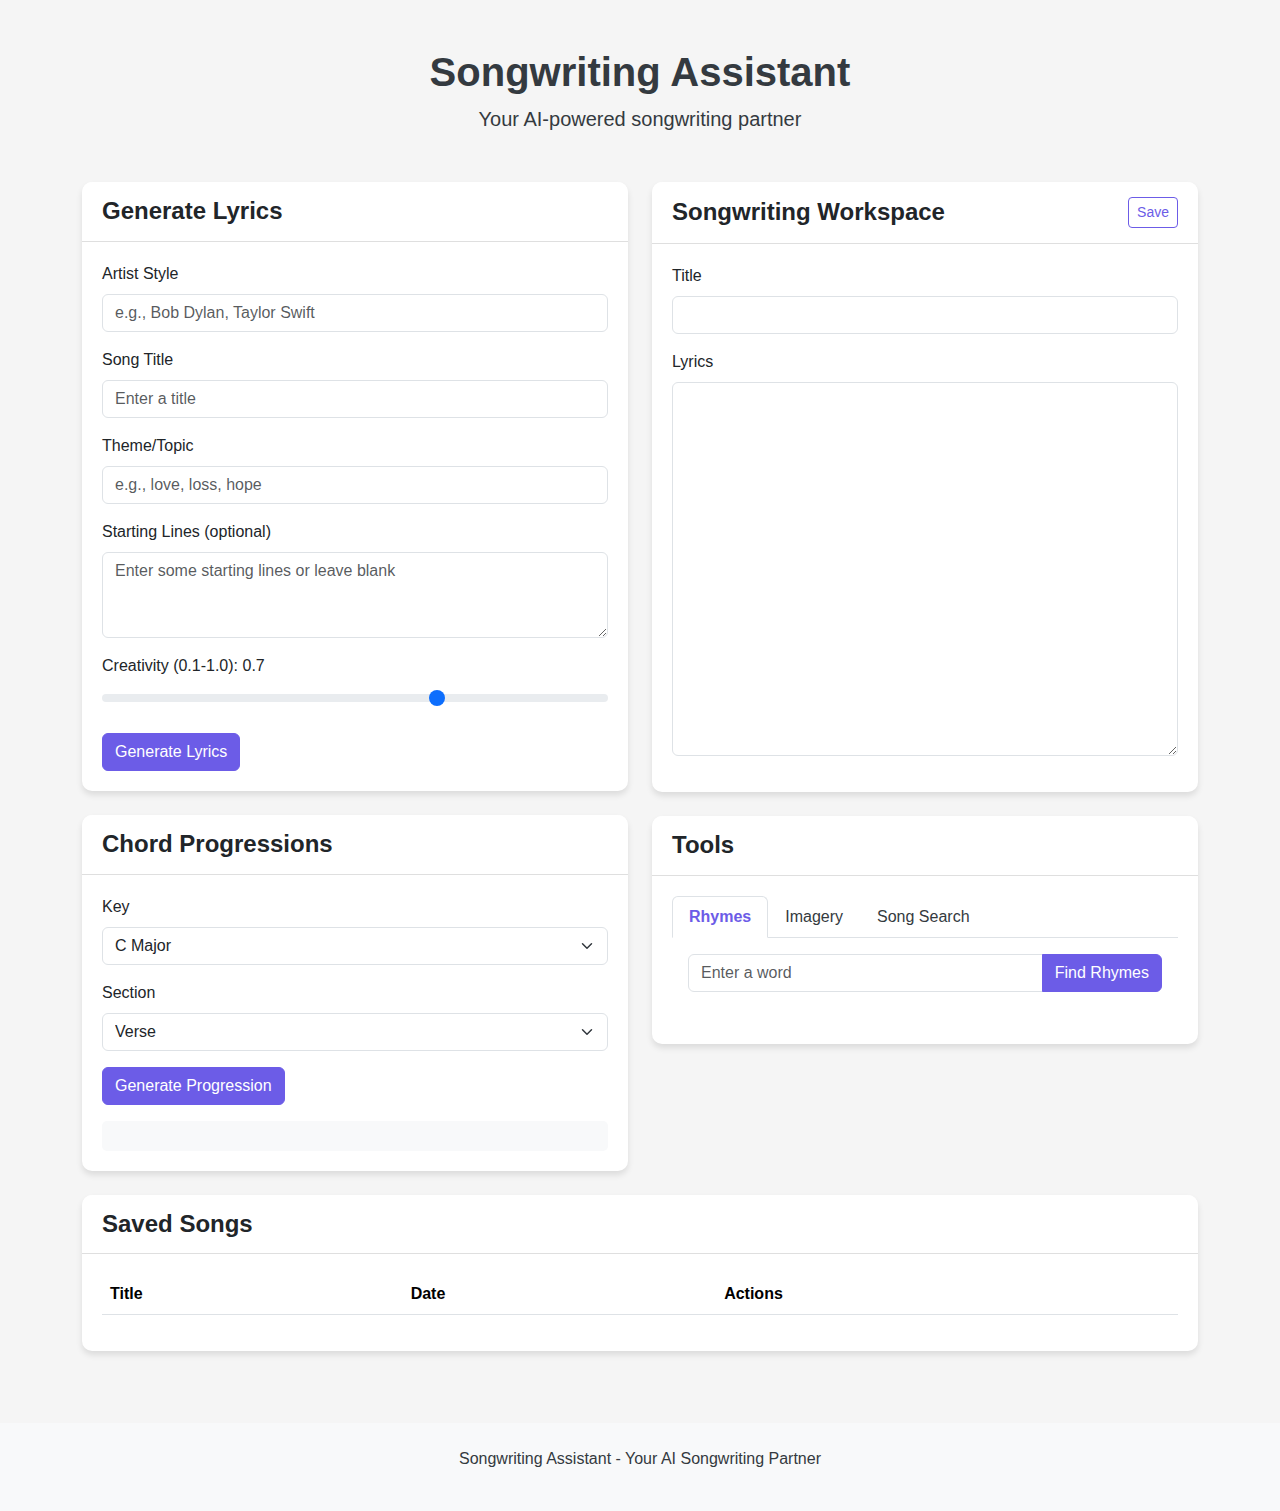
<file: web_interface/index.html>
<!DOCTYPE html>
<html lang="en">
<head>
    <meta charset="UTF-8">
    <meta name="viewport" content="width=device-width, initial-scale=1.0">
    <title>Songwriting Assistant</title>
    <link href="https://cdn.jsdelivr.net/npm/bootstrap@5.3.0-alpha1/dist/css/bootstrap.min.css" rel="stylesheet">
    <link rel="stylesheet" href="styles.css">
</head>
<body>
    <div class="container">
        <header class="text-center my-5">
            <h1>Songwriting Assistant</h1>
            <p class="lead">Your AI-powered songwriting partner</p>
        </header>

        <div class="row">
            <div class="col-md-6">
                <div class="card mb-4">
                    <div class="card-header">
                        <h2>Generate Lyrics</h2>
                    </div>
                    <div class="card-body">
                        <form id="lyrics-form">
                            <div class="mb-3">
                                <label for="artist" class="form-label">Artist Style</label>
                                <input type="text" class="form-control" id="artist" placeholder="e.g., Bob Dylan, Taylor Swift">
                            </div>
                            <div class="mb-3">
                                <label for="title" class="form-label">Song Title</label>
                                <input type="text" class="form-control" id="title" placeholder="Enter a title">
                            </div>
                            <div class="mb-3">
                                <label for="theme" class="form-label">Theme/Topic</label>
                                <input type="text" class="form-control" id="theme" placeholder="e.g., love, loss, hope">
                            </div>
                            <div class="mb-3">
                                <label for="lyrics-prompt" class="form-label">Starting Lines (optional)</label>
                                <textarea class="form-control" id="lyrics-prompt" rows="3" placeholder="Enter some starting lines or leave blank"></textarea>
                            </div>
                            <div class="mb-3">
                                <label for="temperature" class="form-label">Creativity (0.1-1.0): <span id="temp-value">0.7</span></label>
                                <input type="range" class="form-range" id="temperature" min="0.1" max="1.0" step="0.1" value="0.7" oninput="document.getElementById('temp-value').textContent = this.value">
                            </div>
                            <button type="submit" class="btn btn-primary">Generate Lyrics</button>
                        </form>
                    </div>
                </div>

                <div class="card mb-4">
                    <div class="card-header">
                        <h2>Chord Progressions</h2>
                    </div>
                    <div class="card-body">
                        <form id="chord-form">
                            <div class="mb-3">
                                <label for="key" class="form-label">Key</label>
                                <select class="form-select" id="key">
                                    <option value="C">C Major</option>
                                    <option value="C#">C# Major</option>
                                    <option value="D">D Major</option>
                                    <option value="Eb">Eb Major</option>
                                    <option value="E">E Major</option>
                                    <option value="F">F Major</option>
                                    <option value="F#">F# Major</option>
                                    <option value="G">G Major</option>
                                    <option value="Ab">Ab Major</option>
                                    <option value="A">A Major</option>
                                    <option value="Bb">Bb Major</option>
                                    <option value="B">B Major</option>
                                    <option value="Am">A Minor</option>
                                    <option value="Bm">B Minor</option>
                                    <option value="Cm">C Minor</option>
                                    <option value="C#m">C# Minor</option>
                                    <option value="Dm">D Minor</option>
                                    <option value="Em">E Minor</option>
                                    <option value="Fm">F Minor</option>
                                    <option value="F#m">F# Minor</option>
                                    <option value="Gm">G Minor</option>
                                    <option value="G#m">G# Minor</option>
                                </select>
                            </div>
                            <div class="mb-3">
                                <label for="section" class="form-label">Section</label>
                                <select class="form-select" id="section">
                                    <option value="verse">Verse</option>
                                    <option value="chorus">Chorus</option>
                                    <option value="bridge">Bridge</option>
                                    <option value="intro">Intro</option>
                                    <option value="outro">Outro</option>
                                </select>
                            </div>
                            <button type="submit" class="btn btn-primary">Generate Progression</button>
                        </form>
                        <div class="mt-3" id="chord-result"></div>
                    </div>
                </div>
            </div>

            <div class="col-md-6">
                <div class="card mb-4">
                    <div class="card-header d-flex justify-content-between align-items-center">
                        <h2>Songwriting Workspace</h2>
                        <button class="btn btn-sm btn-outline-secondary" id="save-song">Save</button>
                    </div>
                    <div class="card-body">
                        <div class="mb-3">
                            <label for="workspace-title" class="form-label">Title</label>
                            <input type="text" class="form-control" id="workspace-title">
                        </div>
                        <div class="mb-3">
                            <label for="workspace-lyrics" class="form-label">Lyrics</label>
                            <textarea class="form-control" id="workspace-lyrics" rows="15"></textarea>
                        </div>
                    </div>
                </div>

                <div class="card mb-4">
                    <div class="card-header">
                        <h2>Tools</h2>
                    </div>
                    <div class="card-body">
                        <ul class="nav nav-tabs" id="toolsTabs" role="tablist">
                            <li class="nav-item" role="presentation">
                                <button class="nav-link active" id="rhymes-tab" data-bs-toggle="tab" data-bs-target="#rhymes" type="button" role="tab">Rhymes</button>
                            </li>
                            <li class="nav-item" role="presentation">
                                <button class="nav-link" id="imagery-tab" data-bs-toggle="tab" data-bs-target="#imagery" type="button" role="tab">Imagery</button>
                            </li>
                            <li class="nav-item" role="presentation">
                                <button class="nav-link" id="search-tab" data-bs-toggle="tab" data-bs-target="#search" type="button" role="tab">Song Search</button>
                            </li>
                        </ul>
                        <div class="tab-content p-3" id="toolsTabContent">
                            <div class="tab-pane fade show active" id="rhymes" role="tabpanel">
                                <form id="rhyme-form">
                                    <div class="input-group mb-3">
                                        <input type="text" class="form-control" id="rhyme-word" placeholder="Enter a word">
                                        <button class="btn btn-primary" type="submit">Find Rhymes</button>
                                    </div>
                                </form>
                                <div id="rhyme-results" class="mt-3"></div>
                            </div>
                            <div class="tab-pane fade" id="imagery" role="tabpanel">
                                <form id="imagery-form">
                                    <div class="input-group mb-3">
                                        <input type="text" class="form-control" id="imagery-theme" placeholder="Enter a theme (e.g., ocean, city)">
                                        <button class="btn btn-primary" type="submit">Get Imagery</button>
                                    </div>
                                </form>
                                <div id="imagery-results" class="mt-3"></div>
                            </div>
                            <div class="tab-pane fade" id="search" role="tabpanel">
                                <form id="search-form">
                                    <div class="mb-3">
                                        <label for="search-artist" class="form-label">Artist</label>
                                        <input type="text" class="form-control" id="search-artist" placeholder="Artist name">
                                    </div>
                                    <div class="mb-3">
                                        <label for="search-title" class="form-label">Title</label>
                                        <input type="text" class="form-control" id="search-title" placeholder="Song title">
                                    </div>
                                    <button type="submit" class="btn btn-primary">Search</button>
                                </form>
                                <div id="search-results" class="mt-3"></div>
                            </div>
                        </div>
                    </div>
                </div>
            </div>
        </div>

        <div class="row">
            <div class="col-12">
                <div class="card mb-4">
                    <div class="card-header">
                        <h2>Saved Songs</h2>
                    </div>
                    <div class="card-body">
                        <div class="table-responsive">
                            <table class="table table-hover">
                                <thead>
                                    <tr>
                                        <th>Title</th>
                                        <th>Date</th>
                                        <th>Actions</th>
                                    </tr>
                                </thead>
                                <tbody id="saved-songs-list">
                                    <!-- Saved songs will be listed here -->
                                </tbody>
                            </table>
                        </div>
                    </div>
                </div>
            </div>
        </div>
    </div>

    <footer class="bg-light py-4 mt-5">
        <div class="container text-center">
            <p>Songwriting Assistant - Your AI Songwriting Partner</p>
        </div>
    </footer>

    <script src="https://cdn.jsdelivr.net/npm/bootstrap@5.3.0-alpha1/dist/js/bootstrap.bundle.min.js"></script>
    <script src="app.js"></script>
</body>
</html>
</file>
<file: web_interface/styles.css>
/* Songwriting Assistant Styles */

:root {
    --primary-color: #6c5ce7;
    --secondary-color: #a29bfe;
    --accent-color: #fd79a8;
    --light-color: #f8f9fa;
    --dark-color: #343a40;
}

body {
    font-family: 'Segoe UI', Tahoma, Geneva, Verdana, sans-serif;
    background-color: #f5f5f5;
    color: var(--dark-color);
}

h1, h2, h3 {
    font-weight: 600;
}

.card {
    border-radius: 10px;
    box-shadow: 0 4px 6px rgba(0, 0, 0, 0.1);
    margin-bottom: 20px;
    border: none;
}

.card-header {
    background-color: white;
    border-bottom: 1px solid rgba(0, 0, 0, 0.125);
    border-top-left-radius: 10px !important;
    border-top-right-radius: 10px !important;
    padding: 15px 20px;
}

.card-header h2 {
    font-size: 1.5rem;
    margin: 0;
}

.card-body {
    padding: 20px;
}

.btn-primary {
    background-color: var(--primary-color);
    border-color: var(--primary-color);
}

.btn-primary:hover {
    background-color: #5649c0;
    border-color: #5649c0;
}

.btn-outline-secondary {
    color: var(--primary-color);
    border-color: var(--primary-color);
}

.btn-outline-secondary:hover {
    background-color: var(--primary-color);
    color: white;
}

.nav-tabs .nav-link {
    color: var(--dark-color);
}

.nav-tabs .nav-link.active {
    color: var(--primary-color);
    font-weight: 600;
}

#chord-result {
    font-family: monospace;
    font-size: 1.2rem;
    padding: 15px;
    background-color: #f8f9fa;
    border-radius: 5px;
}

#rhyme-results, #imagery-results {
    max-height: 300px;
    overflow-y: auto;
}

.rhyme-item, .imagery-item {
    display: inline-block;
    margin: 5px;
    padding: 5px 10px;
    background-color: var(--light-color);
    border-radius: 20px;
    cursor: pointer;
    transition: all 0.2s ease;
}

.rhyme-item:hover, .imagery-item:hover {
    background-color: var(--secondary-color);
    color: white;
}

#search-results {
    max-height: 400px;
    overflow-y: auto;
}

.search-result {
    padding: 10px;
    border-bottom: 1px solid #eee;
}

.search-result:last-child {
    border-bottom: none;
}

.search-result-title {
    font-weight: 600;
    color: var(--primary-color);
}

.search-result-artist {
    color: var(--dark-color);
    font-style: italic;
}

.search-result-lyrics {
    margin-top: 10px;
    white-space: pre-line;
    font-size: 0.9rem;
    max-height: 200px;
    overflow-y: auto;
}

footer {
    color: var(--dark-color);
}

/* Responsive adjustments */
@media (max-width: 768px) {
    .card-header h2 {
        font-size: 1.3rem;
    }
}
</file>
